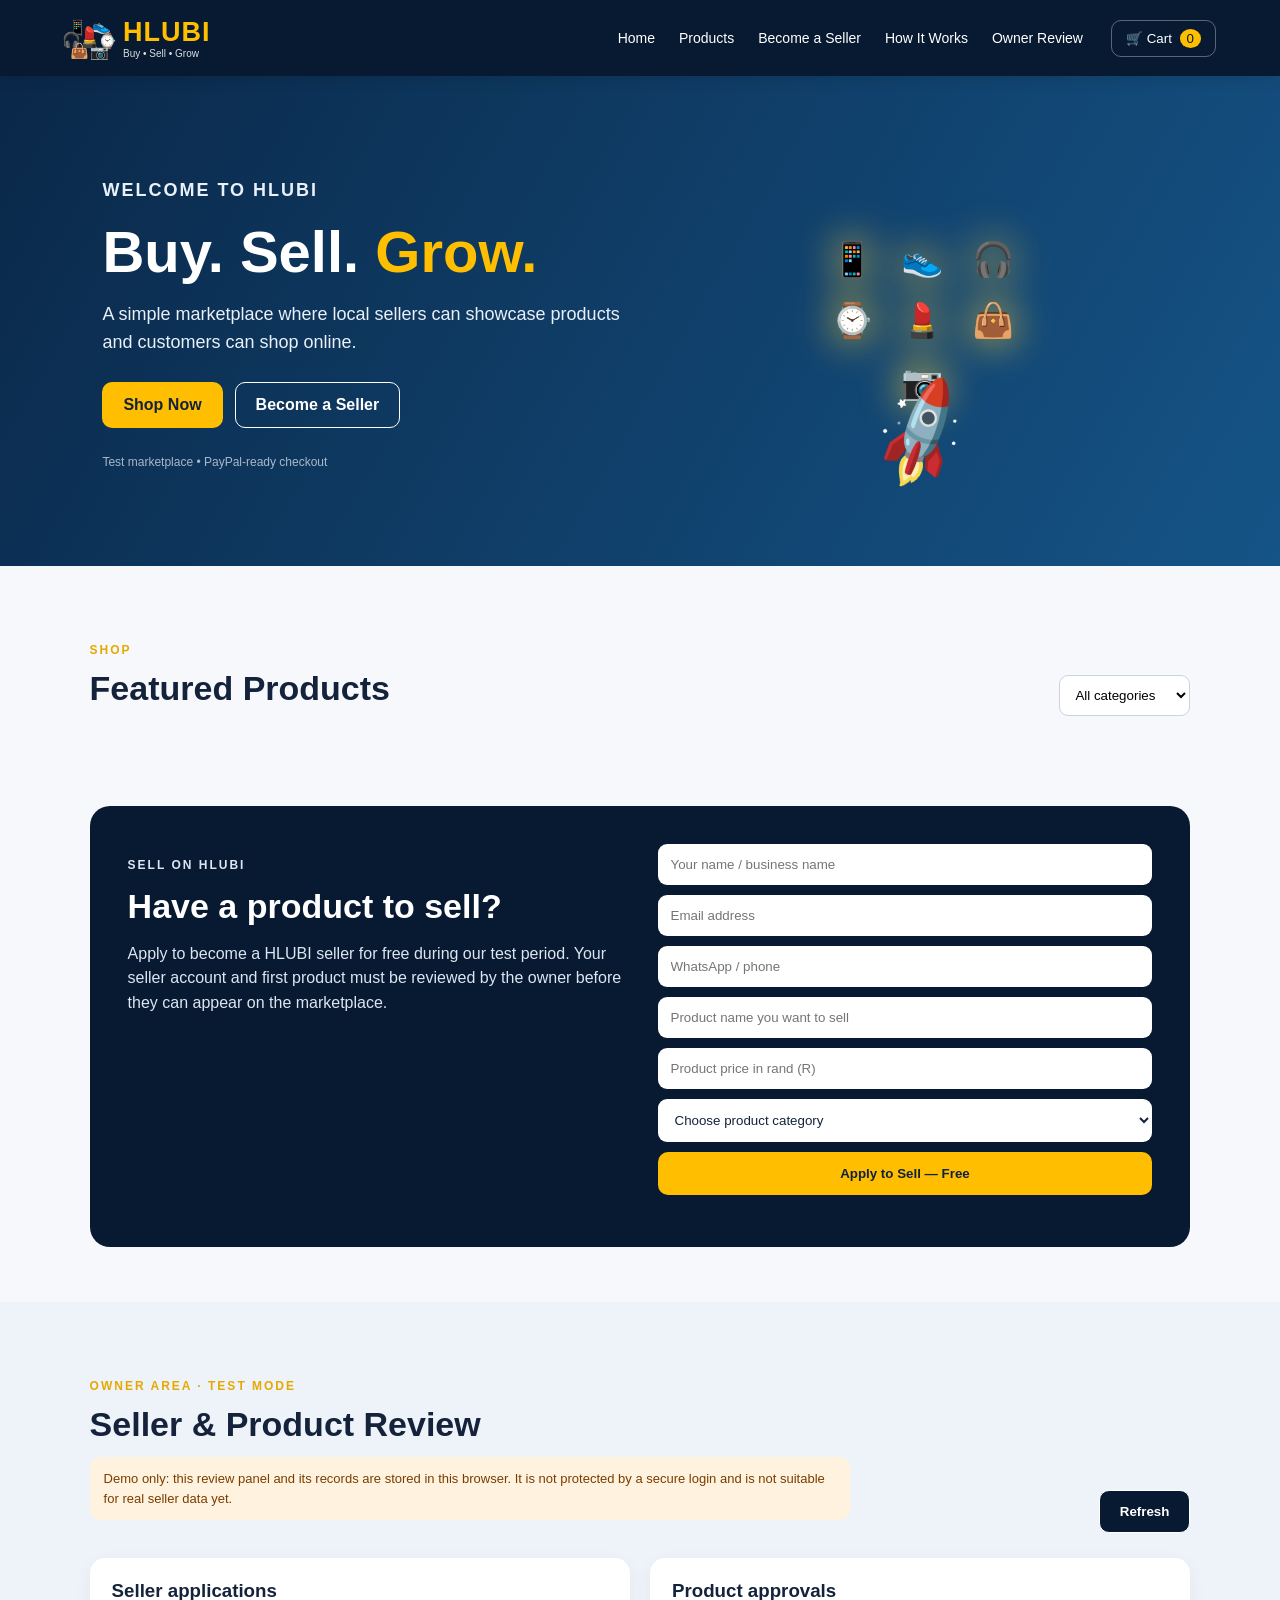
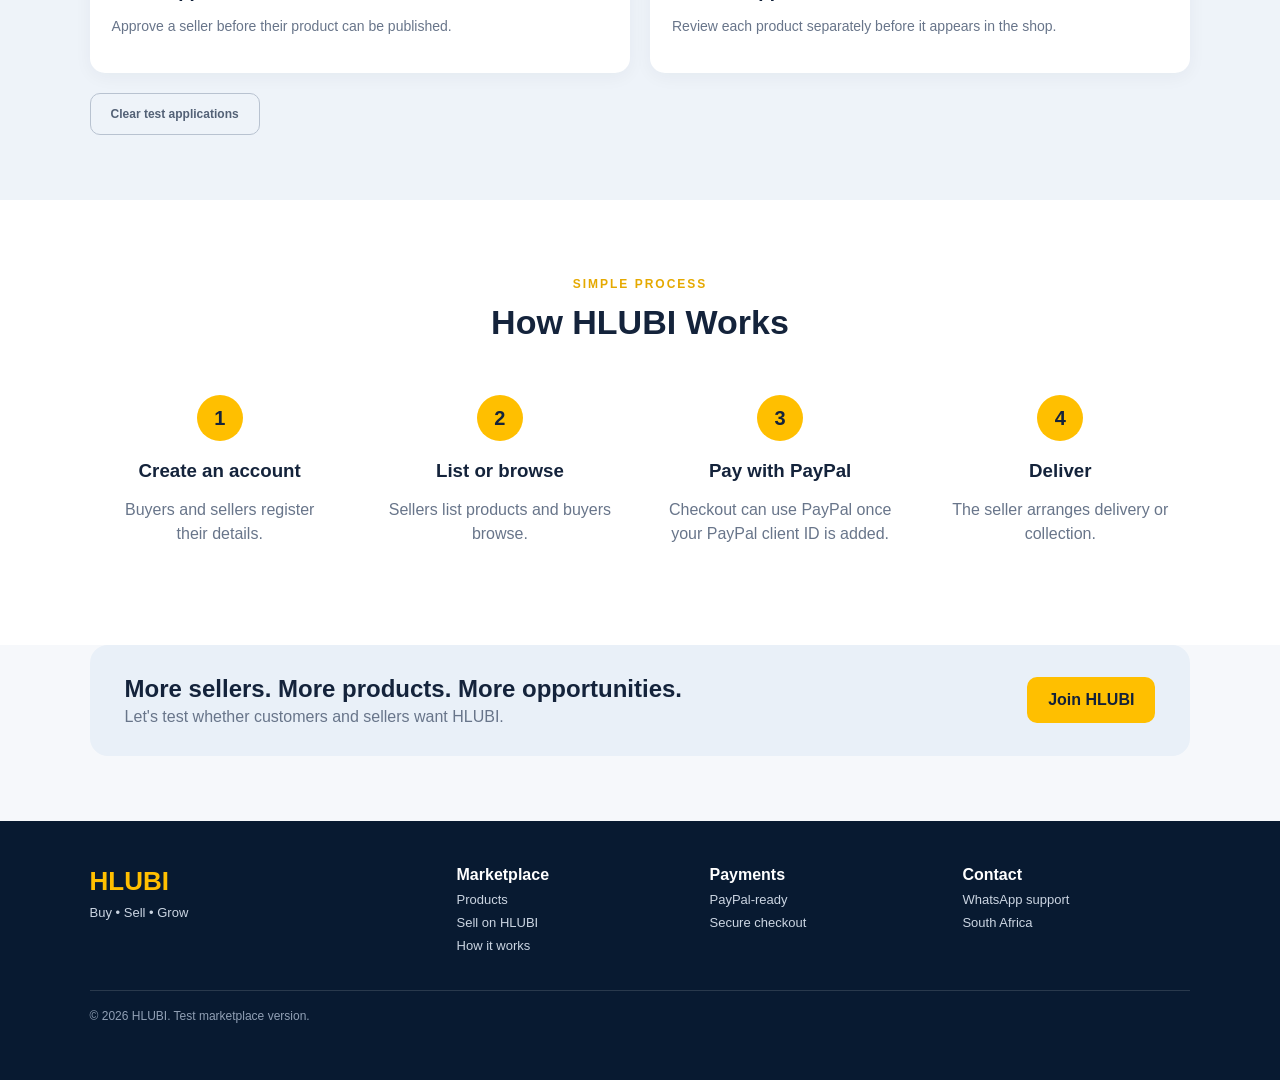
<file: index.html>
<!doctype html>
<html lang="en">
<head>
  <meta charset="utf-8">
  <meta name="viewport" content="width=device-width,initial-scale=1">
  <title>GetMore — Buy • Sell • Grow</title>
  <meta name="description" content="HLUBI is a simple marketplace where buyers and sellers meet.">
  <link rel="stylesheet" href="styles.css">
</head>
<body>
<header class="topbar">
  <a class="brand" href="#home" aria-label="GetMore home">
    <span class="burst-logo" aria-hidden="true">
      <span>📱</span><span>👟</span><span>🎧</span><span>⌚</span><span>👜</span><span>📷</span><span>💄</span>
    </span>
    <span><b>HLUBI</b><small>Buy • Sell • Grow</small></span>
  </a>
  <nav>
    <a href="#home">Home</a>
    <a href="#products">Products</a>
    <a href="#seller">Become a Seller</a>
    <a href="#how">How It Works</a>
    <a href="#admin">Owner Review</a>
  </nav>
  <button class="cart-btn" onclick="openCart()">🛒 Cart <span id="cartCount">0</span></button>
</header>

<main id="home">
  <section class="hero">
    <div class="hero-copy">
      <p class="eyebrow">WELCOME TO HLUBI</p>
      <h1>Buy. Sell. <span>Grow.</span></h1>
      <p>A simple marketplace where local sellers can showcase products and customers can shop online.</p>
      <div class="hero-actions">
        <a class="btn primary" href="#products">Shop Now</a>
        <a class="btn secondary" href="#seller">Become a Seller</a>
      </div>
      <p class="small-note">Test marketplace • PayPal-ready checkout</p>
    </div>
    <div class="hero-art">
      <div class="firework">📱 &nbsp; 👟 &nbsp; 🎧<br>⌚ &nbsp; 💄 &nbsp; 👜<br>📷</div>
      <div class="rocket">🚀</div>
    </div>
  </section>

  <section class="section" id="products">
    <div class="section-head">
      <div><p class="eyebrow">SHOP</p><h2>Featured Products</h2></div>
      <select id="categoryFilter" onchange="renderProducts()">
        <option value="all">All categories</option>
        <option value="Electronics">Electronics</option>
        <option value="Fashion">Fashion</option>
        <option value="Home">Home & Living</option>
        <option value="Beauty">Beauty</option>
        <option value="Sports">Sports</option>
      </select>
    </div>
    <div id="productGrid" class="product-grid"></div>
  </section>

  <section class="seller-section" id="seller">
    <div>
      <p class="eyebrow">SELL ON HLUBI</p>
      <h2>Have a product to sell?</h2>
      <p>Apply to become a HLUBI seller for free during our test period. Your seller account and first product must be reviewed by the owner before they can appear on the marketplace.</p>
    </div>
    <form id="sellerForm" class="seller-form" onsubmit="submitSeller(event)">
      <input id="sellerName" required placeholder="Your name / business name">
      <input id="sellerEmail" type="email" required placeholder="Email address">
      <input id="sellerPhone" required placeholder="WhatsApp / phone">
      <input id="sellerProduct" required placeholder="Product name you want to sell">
      <input id="sellerPrice" type="number" min="1" step="0.01" required placeholder="Product price in rand (R)">
      <select id="sellerCategory" required aria-label="Product category">
        <option value="">Choose product category</option>
        <option>Electronics</option><option>Fashion</option><option>Home</option><option>Beauty</option><option>Sports</option><option>Other</option>
      </select>
      <button class="btn primary" type="submit">Apply to Sell — Free</button>
      <p id="sellerMessage" class="success"></p>
    </form>
  </section>

  <section class="section owner-section" id="admin">
    <div class="section-head"><div><p class="eyebrow">OWNER AREA · TEST MODE</p><h2>Seller & Product Review</h2><p class="admin-warning">Demo only: this review panel and its records are stored in this browser. It is not protected by a secure login and is not suitable for real seller data yet.</p></div><button class="btn secondary admin-refresh" type="button" onclick="renderAdmin()">Refresh</button></div>
    <div class="admin-columns">
      <div class="admin-card"><h3>Seller applications</h3><p class="muted">Approve a seller before their product can be published.</p><div id="sellerQueue"></div></div>
      <div class="admin-card"><h3>Product approvals</h3><p class="muted">Review each product separately before it appears in the shop.</p><div id="productQueue"></div></div>
    </div>
    <button class="btn reset-demo" type="button" onclick="clearDemoApplications()">Clear test applications</button>
  </section>

  <section class="section how" id="how">
    <p class="eyebrow center">SIMPLE PROCESS</p>
    <h2 class="center">How HLUBI Works</h2>
    <div class="steps">
      <div><b>1</b><h3>Create an account</h3><p>Buyers and sellers register their details.</p></div>
      <div><b>2</b><h3>List or browse</h3><p>Sellers list products and buyers browse.</p></div>
      <div><b>3</b><h3>Pay with PayPal</h3><p>Checkout can use PayPal once your PayPal client ID is added.</p></div>
      <div><b>4</b><h3>Deliver</h3><p>The seller arranges delivery or collection.</p></div>
    </div>
  </section>

  <section class="seller-cta">
    <div><h2>More sellers. More products. More opportunities.</h2><p>Let's test whether customers and sellers want HLUBI.</p></div>
    <a class="btn primary" href="#seller">Join HLUBI</a>
  </section>
</main>

<footer>
  <div class="footer-brand"><b>HLUBI</b><span>Buy • Sell • Grow</span></div>
  <div><strong>Marketplace</strong><a href="#products">Products</a><a href="#seller">Sell on HLUBI</a><a href="#how">How it works</a></div>
  <div><strong>Payments</strong><span>PayPal-ready</span><span>Secure checkout</span></div>
  <div><strong>Contact</strong><span>WhatsApp support</span><span>South Africa</span></div>
  <p class="copyright">© 2026 HLUBI. Test marketplace version.</p>
</footer>

<div id="cartModal" class="modal hidden" onclick="closeCart(event)">
  <div class="modal-card" onclick="event.stopPropagation()">
    <button class="close" onclick="closeCart()">×</button>
    <h2>Your Cart</h2>
    <div id="cartItems"></div>
    <div class="cart-total"><span>Total</span><strong id="cartTotal">R0.00</strong></div>
    <div id="paypal-button-container"></div>
    <p class="pay-note">PayPal is ready for connection. Add your PayPal Client ID in <code>app.js</code> to enable live/sandbox checkout.</p>
  </div>
</div>

<script src="app.js"></script>
</body>
</html>
</file>
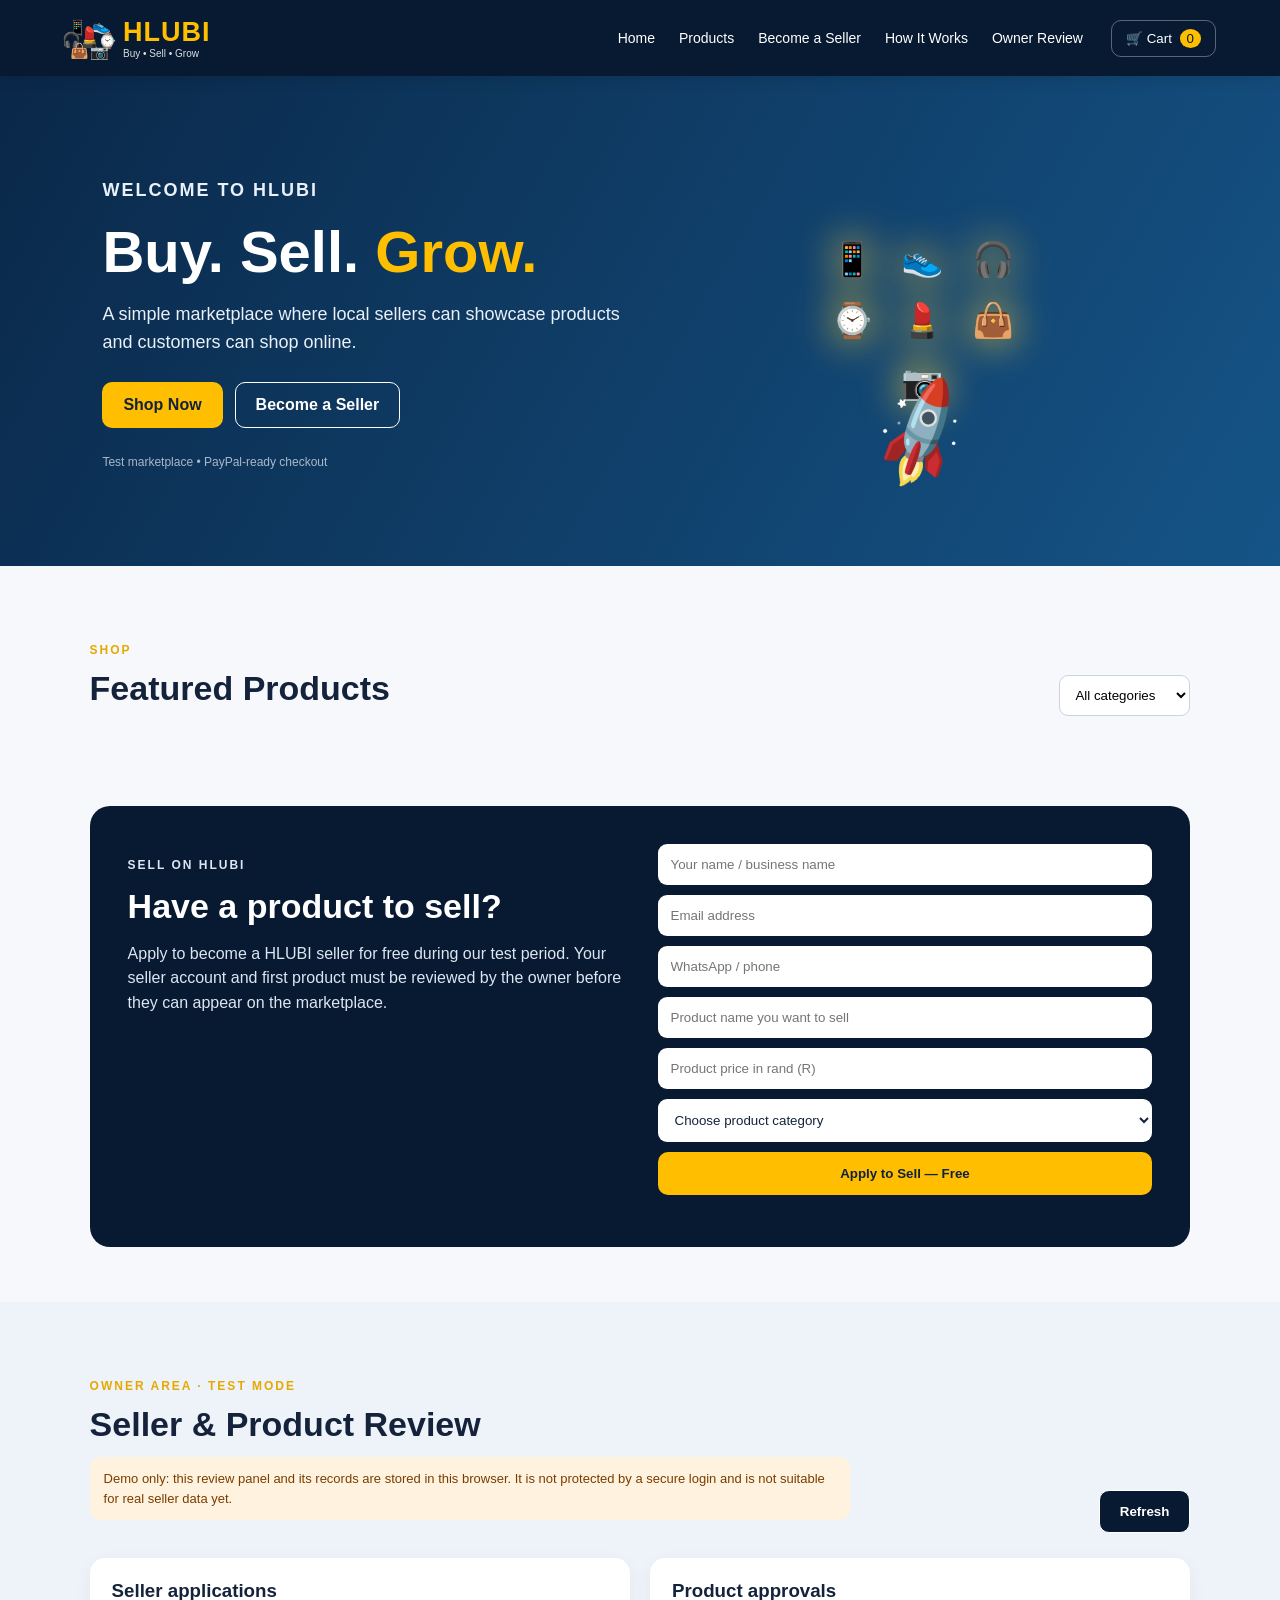
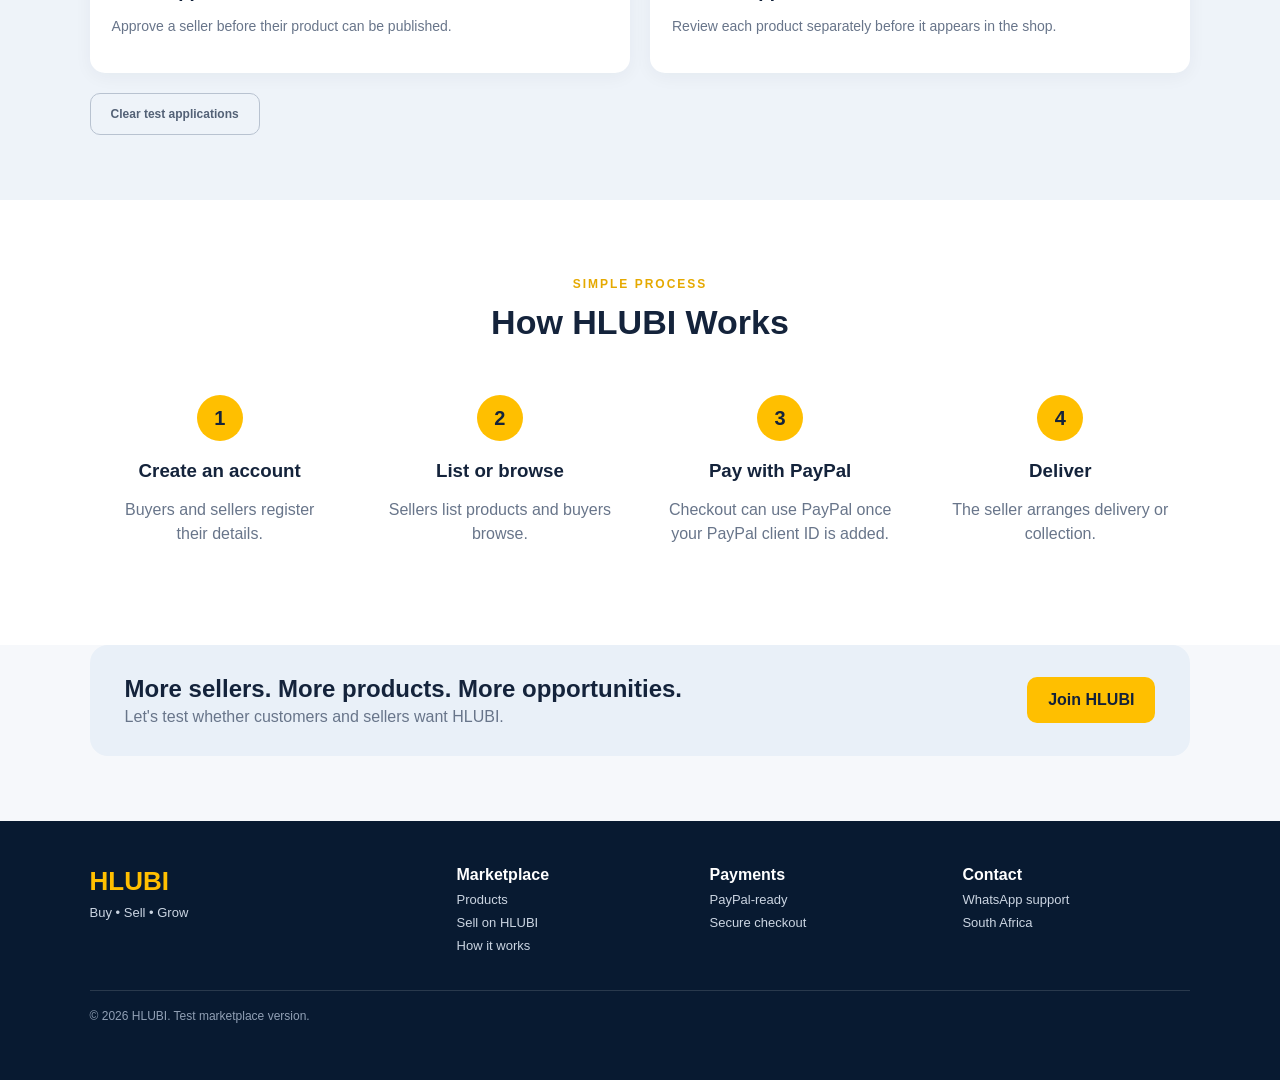
<file: admin.html>
<!doctype html>
<html lang="en">
<head>
  <meta charset="utf-8">
  <meta name="viewport" content="width=device-width,initial-scale=1">
  <title>HLUBI — Buy • Sell • Grow</title>
  <meta name="description" content="HLUBI is a simple marketplace where buyers and sellers meet.">
  <link rel="stylesheet" href="styles.css">
</head>
<body>
<header class="topbar">
  <a class="brand" href="#home" aria-label="HLUBI home">
    <span class="burst-logo" aria-hidden="true">
      <span>📱</span><span>👟</span><span>🎧</span><span>⌚</span><span>👜</span><span>📷</span><span>💄</span>
    </span>
    <span><b>HLUBI</b><small>Buy • Sell • Grow</small></span>
  </a>
  <nav>
    <a href="#home">Home</a>
    <a href="#products">Products</a>
    <a href="#seller">Become a Seller</a>
    <a href="#how">How It Works</a>
    <a href="#admin">Owner Review</a>
  </nav>
  <button class="cart-btn" onclick="openCart()">🛒 Cart <span id="cartCount">0</span></button>
</header>

<main id="home">
  <section class="hero">
    <div class="hero-copy">
      <p class="eyebrow">WELCOME TO HLUBI</p>
      <h1>Buy. Sell. <span>Grow.</span></h1>
      <p>A simple marketplace where local sellers can showcase products and customers can shop online.</p>
      <div class="hero-actions">
        <a class="btn primary" href="#products">Shop Now</a>
        <a class="btn secondary" href="#seller">Become a Seller</a>
      </div>
      <p class="small-note">Test marketplace • PayPal-ready checkout</p>
    </div>
    <div class="hero-art">
      <div class="firework">📱 &nbsp; 👟 &nbsp; 🎧<br>⌚ &nbsp; 💄 &nbsp; 👜<br>📷</div>
      <div class="rocket">🚀</div>
    </div>
  </section>

  <section class="section" id="products">
    <div class="section-head">
      <div><p class="eyebrow">SHOP</p><h2>Featured Products</h2></div>
      <select id="categoryFilter" onchange="renderProducts()">
        <option value="all">All categories</option>
        <option value="Electronics">Electronics</option>
        <option value="Fashion">Fashion</option>
        <option value="Home">Home & Living</option>
        <option value="Beauty">Beauty</option>
        <option value="Sports">Sports</option>
      </select>
    </div>
    <div id="productGrid" class="product-grid"></div>
  </section>

  <section class="seller-section" id="seller">
    <div>
      <p class="eyebrow">SELL ON HLUBI</p>
      <h2>Have a product to sell?</h2>
      <p>Apply to become a HLUBI seller for free during our test period. Your seller account and first product must be reviewed by the owner before they can appear on the marketplace.</p>
    </div>
    <form id="sellerForm" class="seller-form" onsubmit="submitSeller(event)">
      <input id="sellerName" required placeholder="Your name / business name">
      <input id="sellerEmail" type="email" required placeholder="Email address">
      <input id="sellerPhone" required placeholder="WhatsApp / phone">
      <input id="sellerProduct" required placeholder="Product name you want to sell">
      <input id="sellerPrice" type="number" min="1" step="0.01" required placeholder="Product price in rand (R)">
      <select id="sellerCategory" required aria-label="Product category">
        <option value="">Choose product category</option>
        <option>Electronics</option><option>Fashion</option><option>Home</option><option>Beauty</option><option>Sports</option><option>Other</option>
      </select>
      <button class="btn primary" type="submit">Apply to Sell — Free</button>
      <p id="sellerMessage" class="success"></p>
    </form>
  </section>

  <section class="section owner-section" id="admin">
    <div class="section-head"><div><p class="eyebrow">OWNER AREA · TEST MODE</p><h2>Seller & Product Review</h2><p class="admin-warning">Demo only: this review panel and its records are stored in this browser. It is not protected by a secure login and is not suitable for real seller data yet.</p></div><button class="btn secondary admin-refresh" type="button" onclick="renderAdmin()">Refresh</button></div>
    <div class="admin-columns">
      <div class="admin-card"><h3>Seller applications</h3><p class="muted">Approve a seller before their product can be published.</p><div id="sellerQueue"></div></div>
      <div class="admin-card"><h3>Product approvals</h3><p class="muted">Review each product separately before it appears in the shop.</p><div id="productQueue"></div></div>
    </div>
    <button class="btn reset-demo" type="button" onclick="clearDemoApplications()">Clear test applications</button>
  </section>

  <section class="section how" id="how">
    <p class="eyebrow center">SIMPLE PROCESS</p>
    <h2 class="center">How HLUBI Works</h2>
    <div class="steps">
      <div><b>1</b><h3>Create an account</h3><p>Buyers and sellers register their details.</p></div>
      <div><b>2</b><h3>List or browse</h3><p>Sellers list products and buyers browse.</p></div>
      <div><b>3</b><h3>Pay with PayPal</h3><p>Checkout can use PayPal once your PayPal client ID is added.</p></div>
      <div><b>4</b><h3>Deliver</h3><p>The seller arranges delivery or collection.</p></div>
    </div>
  </section>

  <section class="seller-cta">
    <div><h2>More sellers. More products. More opportunities.</h2><p>Let's test whether customers and sellers want HLUBI.</p></div>
    <a class="btn primary" href="#seller">Join HLUBI</a>
  </section>
</main>

<footer>
  <div class="footer-brand"><b>HLUBI</b><span>Buy • Sell • Grow</span></div>
  <div><strong>Marketplace</strong><a href="#products">Products</a><a href="#seller">Sell on HLUBI</a><a href="#how">How it works</a></div>
  <div><strong>Payments</strong><span>PayPal-ready</span><span>Secure checkout</span></div>
  <div><strong>Contact</strong><span>WhatsApp support</span><span>South Africa</span></div>
  <p class="copyright">© 2026 HLUBI. Test marketplace version.</p>
</footer>

<div id="cartModal" class="modal hidden" onclick="closeCart(event)">
  <div class="modal-card" onclick="event.stopPropagation()">
    <button class="close" onclick="closeCart()">×</button>
    <h2>Your Cart</h2>
    <div id="cartItems"></div>
    <div class="cart-total"><span>Total</span><strong id="cartTotal">R0.00</strong></div>
    <div id="paypal-button-container"></div>
    <p class="pay-note">PayPal is ready for connection. Add your PayPal Client ID in <code>app.js</code> to enable live/sandbox checkout.</p>
  </div>
</div>

<script src="app.js"></script>
</body>
</html>
</file>
<file: styles.css>
:root{--navy:#081a31;--gold:#ffbf00;--ink:#14233b;--muted:#68758a;--bg:#f6f8fb;--white:#fff}
*{box-sizing:border-box}html{scroll-behavior:smooth}body{margin:0;font-family:Inter,Arial,sans-serif;color:var(--ink);background:var(--bg)}
a{text-decoration:none;color:inherit}.topbar{height:76px;background:var(--navy);color:white;display:flex;align-items:center;padding:0 5%;gap:28px;position:sticky;top:0;z-index:20;box-shadow:0 2px 14px #0002}
.brand{display:flex;align-items:center;gap:9px;margin-right:auto}.brand b{font-size:27px;color:var(--gold);letter-spacing:1px}.brand small{display:block;font-size:10px;color:#fff;opacity:.85}.burst-logo{width:50px;height:50px;display:flex;align-items:center;justify-content:center;position:relative;font-size:15px}.burst-logo span{position:absolute}.burst-logo span:nth-child(1){transform:translate(-12px,-10px)}.burst-logo span:nth-child(2){transform:translate(12px,-12px)}.burst-logo span:nth-child(3){transform:translate(-18px,2px)}.burst-logo span:nth-child(4){transform:translate(18px,3px)}.burst-logo span:nth-child(5){transform:translate(-10px,13px)}.burst-logo span:nth-child(6){transform:translate(10px,14px)}.burst-logo span:nth-child(7){transform:translate(0,-1px);font-size:20px}
nav{display:flex;gap:24px;font-size:14px}nav a:hover{color:var(--gold)}.cart-btn{background:transparent;color:#fff;border:1px solid #ffffff55;padding:10px 14px;border-radius:10px;cursor:pointer}.cart-btn span{background:var(--gold);color:var(--navy);border-radius:50%;padding:2px 7px;margin-left:4px}
.hero{min-height:490px;background:linear-gradient(120deg,#0a2849,#155487);color:white;display:grid;grid-template-columns:1.05fr .95fr;align-items:center;padding:65px 8%;overflow:hidden}.eyebrow{color:#e5a900;font-weight:800;letter-spacing:2px;font-size:12px}.hero h1{font-size:58px;line-height:1.02;margin:10px 0}.hero h1 span{color:var(--gold)}.hero p{max-width:550px;font-size:18px;line-height:1.6;color:#e9f0f8}.hero-actions{display:flex;gap:12px;margin:25px 0}.btn{display:inline-block;padding:13px 20px;border-radius:10px;font-weight:800;border:1px solid transparent;cursor:pointer}.primary{background:var(--gold);color:#13213a}.secondary{border-color:#fff;color:#fff;background:transparent}.small-note{font-size:12px!important;opacity:.7}.hero-art{height:330px;display:flex;align-items:center;justify-content:center;position:relative}.firework{font-size:34px;line-height:1.8;text-align:center;filter:drop-shadow(0 0 20px #ffcf35)}.rocket{position:absolute;bottom:5px;font-size:80px;transform:rotate(-25deg)}
.section{padding:65px 7%}.section-head{display:flex;justify-content:space-between;align-items:end;margin-bottom:25px}.section h2,.seller-section h2{font-size:34px;margin:4px 0 8px}.section-head select{padding:11px;border-radius:9px;border:1px solid #ccd3dd;background:#fff}.product-grid{display:grid;grid-template-columns:repeat(4,1fr);gap:18px}.product{background:#fff;border-radius:16px;overflow:hidden;box-shadow:0 4px 18px #14233b10}.product-img{height:170px;display:flex;align-items:center;justify-content:center;font-size:64px;background:linear-gradient(135deg,#eaf1fa,#fff)}.product-body{padding:17px}.product-body small{color:var(--muted)}.product-body h3{margin:7px 0;font-size:18px}.price{font-weight:900;font-size:20px}.add{width:100%;margin-top:12px;background:var(--navy);color:white}.add:hover{background:#163b69}
.seller-section{margin:0 7% 55px;padding:38px;background:var(--navy);color:#fff;border-radius:20px;display:grid;grid-template-columns:1fr 1fr;gap:35px}.seller-section p{color:#dce6f2;line-height:1.55}.seller-form{display:grid;gap:10px}.seller-form input{padding:13px;border:0;border-radius:9px}.success{color:#75e0a0!important;margin:4px 0 0}
.how{background:#fff}.center{text-align:center}.steps{display:grid;grid-template-columns:repeat(4,1fr);gap:20px;margin-top:35px}.steps div{text-align:center;padding:18px}.steps b{display:inline-flex;width:46px;height:46px;border-radius:50%;align-items:center;justify-content:center;background:var(--gold);font-size:20px}.steps h3{margin-bottom:5px}.steps p{color:var(--muted);line-height:1.5}
.seller-cta{margin:0 7% 65px;padding:30px 35px;border-radius:18px;background:#e9f0f8;display:flex;align-items:center;justify-content:space-between}.seller-cta h2{margin:0 0 5px}.seller-cta p{margin:0;color:var(--muted)}
footer{background:var(--navy);color:white;padding:45px 7%;display:grid;grid-template-columns:1.5fr 1fr 1fr 1fr;gap:25px}.footer-brand b{font-size:26px;color:var(--gold)}footer div{display:flex;flex-direction:column;gap:8px}footer span,footer a{color:#cbd5e2;font-size:13px}.copyright{grid-column:1/-1;border-top:1px solid #ffffff22;padding-top:18px;color:#91a0b5;font-size:12px}
.modal{position:fixed;inset:0;background:#061224aa;display:flex;align-items:center;justify-content:center;padding:20px;z-index:50}.hidden{display:none}.modal-card{background:#fff;border-radius:18px;max-width:560px;width:100%;padding:28px;position:relative;max-height:90vh;overflow:auto}.close{position:absolute;right:15px;top:10px;border:0;background:none;font-size:30px;cursor:pointer}.cart-row{display:flex;justify-content:space-between;gap:10px;border-bottom:1px solid #e6eaf0;padding:12px 0}.cart-total{display:flex;justify-content:space-between;font-size:20px;padding:18px 0}.pay-note{font-size:12px;color:var(--muted);line-height:1.5}
@media(max-width:900px){nav{display:none}.hero{grid-template-columns:1fr}.hero-art{display:none}.product-grid{grid-template-columns:repeat(2,1fr)}.seller-section{grid-template-columns:1fr}.steps{grid-template-columns:repeat(2,1fr)}footer{grid-template-columns:1fr 1fr}}
@media(max-width:520px){.topbar{padding:0 15px}.hero{padding:50px 25px}.hero h1{font-size:43px}.section{padding:45px 20px}.product-grid{grid-template-columns:1fr}.steps{grid-template-columns:1fr}.seller-section,.seller-cta{margin-left:20px;margin-right:20px}.seller-cta{flex-direction:column;align-items:flex-start;gap:18px}footer{grid-template-columns:1fr;padding:35px 20px}}

/* Seller and product moderation for the local test prototype */
.owner-section{background:#eef3f9}
.admin-warning{max-width:760px;color:#7a3d00;background:#fff3df;padding:12px 14px;border-radius:10px;font-size:13px;line-height:1.5}
.admin-columns{display:grid;grid-template-columns:1fr 1fr;gap:20px}
.admin-card{background:#fff;border-radius:15px;padding:22px;box-shadow:0 4px 18px #14233b0c;min-width:0}
.admin-card h3{margin:0 0 6px}.muted{color:var(--muted);font-size:14px;line-height:1.5}
.review-item{display:flex;flex-direction:column;gap:7px;padding:15px 0;border-bottom:1px solid #e6eaf0;font-size:13px;overflow-wrap:anywhere}
.review-item strong{font-size:16px}.status{font-size:11px;font-weight:800;letter-spacing:.5px;align-self:flex-start;border-radius:20px;padding:5px 9px;background:#fff0c7;color:#7a5100}.status.approved{background:#dff7e7;color:#126333}.status.rejected{background:#ffe4e4;color:#9b2424}
.review-actions{display:flex;gap:8px;flex-wrap:wrap;margin-top:5px}.review-actions .btn{padding:9px 12px;font-size:12px}.approve{background:#dff7e7;color:#126333}.reject{background:#ffe4e4;color:#9b2424}.admin-refresh{background:var(--navy);color:white}.reset-demo{margin-top:20px;background:transparent;border-color:#b8c2d0;color:#536176;font-size:12px}
.seller-form select{padding:13px;border:0;border-radius:9px;background:#fff;color:#14233b}
@media(max-width:700px){.admin-columns{grid-template-columns:1fr}.section-head{align-items:flex-start;gap:12px;flex-wrap:wrap}}
</file>
